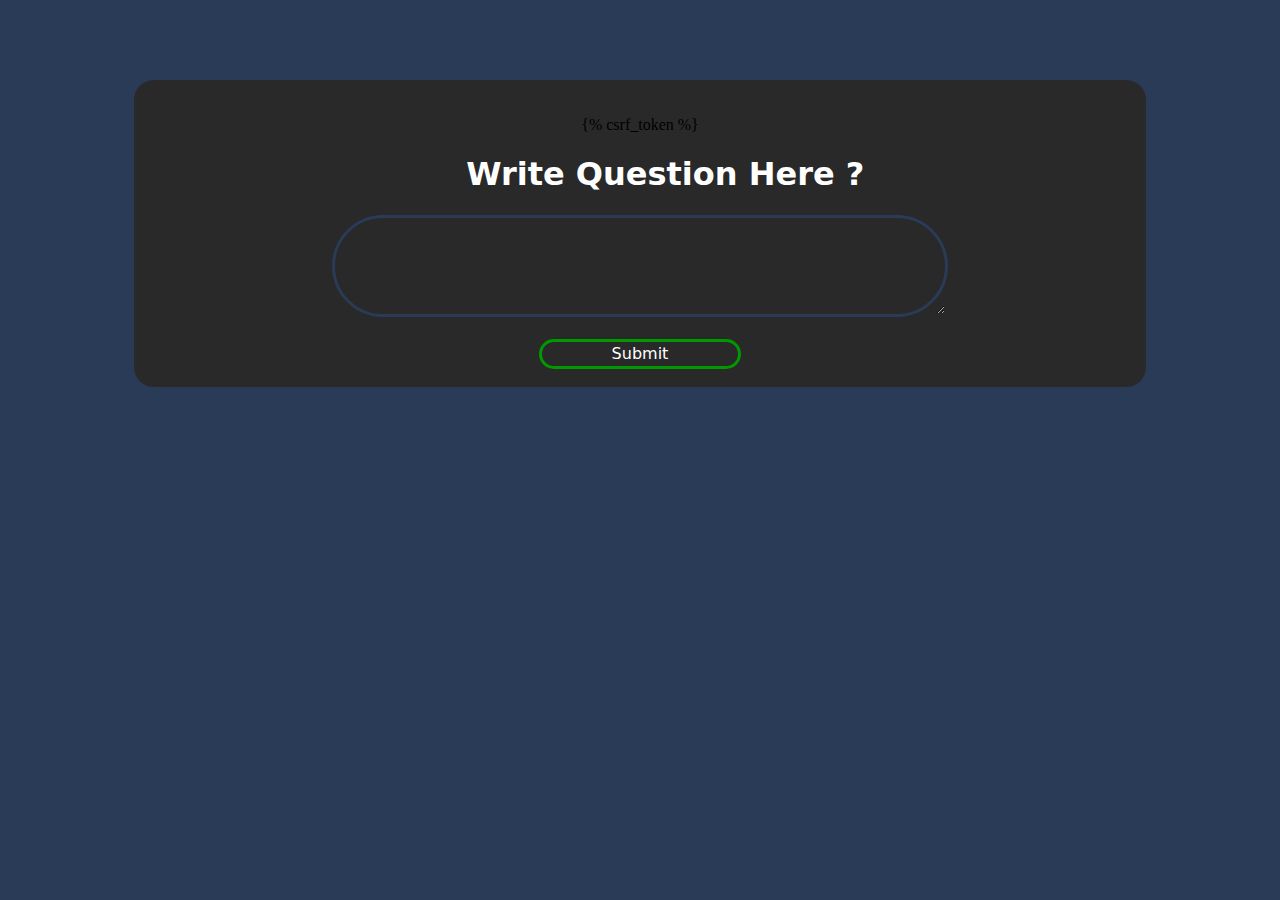
<file: webapp/templates/askquestion.html>
<!DOCTYPE html>
<style>
 #box {
    width: 80%;
    background-color: #292929;
    border-radius: 20px;
    position: relative;
  }

  #txt {
    font-family: "Sans";
    color: white;
    position: relative;
    margin-left: 5%;
  }

  .field {
    border-radius: 55px;
    border: 3px #2a3b57 solid;
    text-align: center;
    font-family: "Sans";
    width: 60%;
    height: 20%;
    position: relative;
    font-size: 1.2em;
    outline: none;
    background: transparent;
    color: white;
  }


  ::placeholder {
    color: white;
  }

  .field:hover {
    width: 70%;
    transition: .5s ease-in-out;
    border: 3px #50ad67 solid;
    cursor: default;
  }

  body {
    background-color: #2a3b57;
  }


  .field:focus {
    width: 70%;
    border: 3px #50ad67 solid;
  }

  .details {
    border-radius: 40px;
    border: 3px #50ad67 solid;
    background: transparent;
    width: 90%;
    color: white;
    font-family: "Sans";
    text-align: left;
    font-size: 1em;
    outline: none;
  }

  .button-view {
      width: 20%;
      height: 30px;
      position: relative;
      border-radius: 40px;
      border: 3px #009900 solid;
      background: transparent;
      color: white;
      font-family: "Sans";
      font-size: 1em;
      outline: none;
    }

    .button-view:hover {
      cursor: pointer;
      background: #009900;
      transition: .2s;
    }
</style>
<html>

<head>
  <meta charset="utf-8">
  <meta http-equiv="X-UA-Compatible" content="IE=edge">
  <title>User Question</title>
  <meta name="description" content="">
  <meta name="viewport" content="width=device-width, initial-scale=1">
  <meta name="viewport" content="width=device-width, initial-scale=1, shrink-to-fit=no">
</head>

<body>
  <center>
    <br><br><br><br>
    <div id="box">
      <form Method="POST">
        <br><br>
        {% csrf_token %}
        <h1 id="txt">Write Question Here ?</h1>

        <textarea name ='question' id="w3review" name="w3review" rows="4" cols="50" class="field" style="overflow:hidden">
        
            </textarea><br><br>
        <button class="button-view">Submit</button>
        <br><br>
    </div>
    </form>
</body>

</html>
</file>
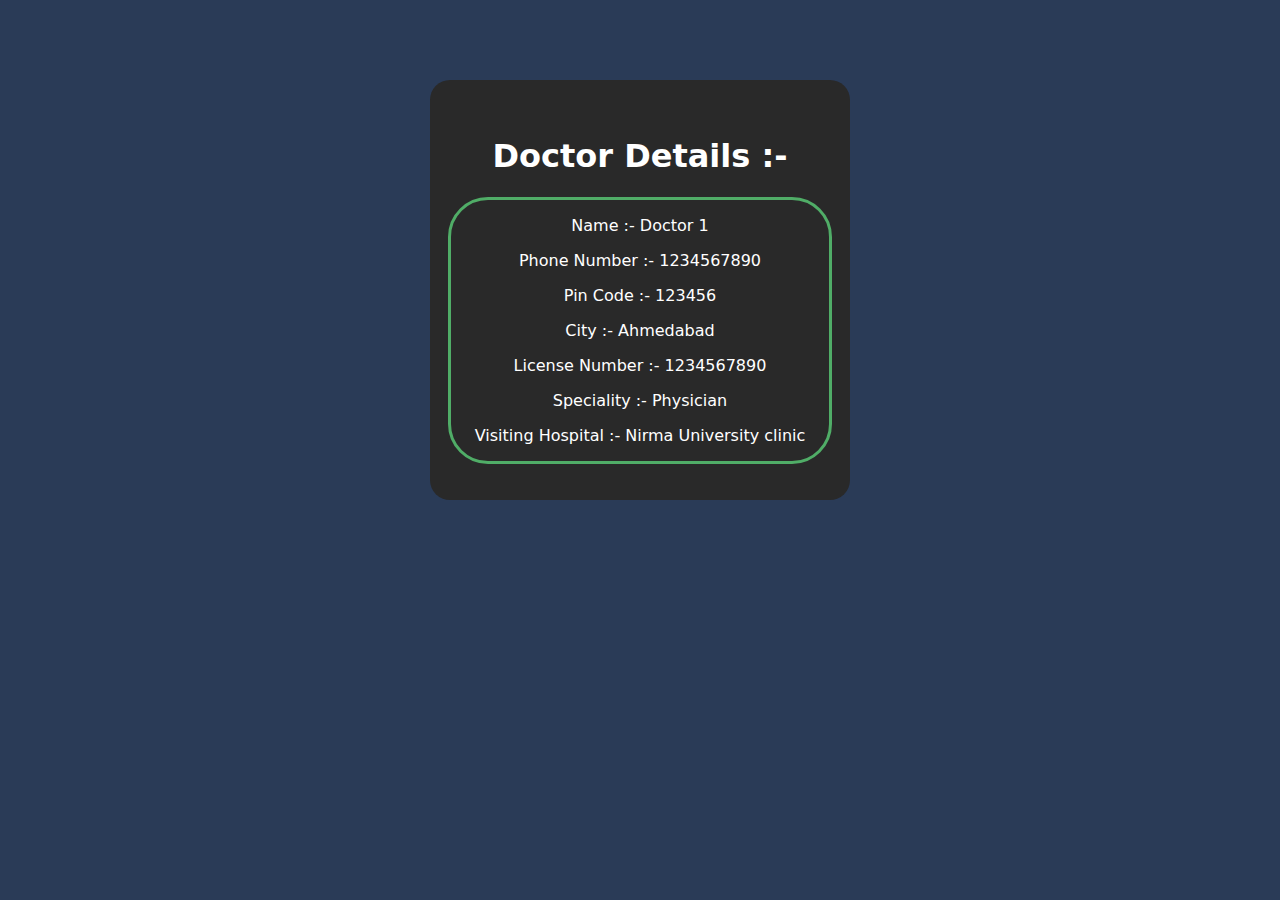
<file: webapp/templates/dr_details - Copy.html>
<!DOCTYPE html>
<style>
#box {
    width: 420px;
    background-color: #292929;
    border-radius: 20px;
    position: relative;
  }
  
  #txt{
    font-family: "Sans";
    color: white;
    position: relative;
  }
  
  .field {
    border-radius: 55px;
    border: 3px #2a3b57 solid;
    text-align: center;
    font-family: "Sans";
    width: 170px;
    height: 25px;
    position: relative;
    font-size: 1.2em;
    outline: none;
    background:transparent;
    color: white;
  }
  
  
  ::placeholder{
    color: white;
  }
  
  .field:hover {
    width: 300px;
    transition: .5s ease-in-out;
    border: 3px #50ad67 solid;
    cursor: default;
  }
  
  body {
    background-color: #2a3b57;
  }
  
  
  .field:focus {
     width: 350px;
    border: 3px #50ad67 solid;
  }

  .details{
    
    border-radius: 40px;
    border: 3px #50ad67 solid;
    background: transparent;
    width: 90%;
    color: white;
    font-family: "Sans";
    position: relative;
    font-size: 1em;
    outline: none;
  }
</style>
<html>

<head>
    <meta charset="utf-8">
    <meta http-equiv="X-UA-Compatible" content="IE=edge">
    <title>Doctor Form</title>
    <meta name="description" content="">
    <meta name="viewport" content="width=device-width, initial-scale=1">
    <meta name="viewport" content="width=device-width, initial-scale=1, shrink-to-fit=no">
</head>

<body>
    <center>
        <br><br><br><br>
        <div id="box">
            <form Method="POST" > 
            <br><br>
            <h1 id="txt">Doctor Details :-</h1>
            <div class="details">
                <p>Name :- Doctor 1</p>
                <p>Phone Number :- 1234567890</p>
                <p>Pin Code :- 123456</p>
                <p>City :- Ahmedabad</p>
                <p>License Number :- 1234567890</p>
                <p>Speciality :- Physician</p>
                <p>Visiting Hospital :- Nirma University clinic</p>
            </div>
            <br><br>
        </div>
        </form>
</body>

</html>
</file>
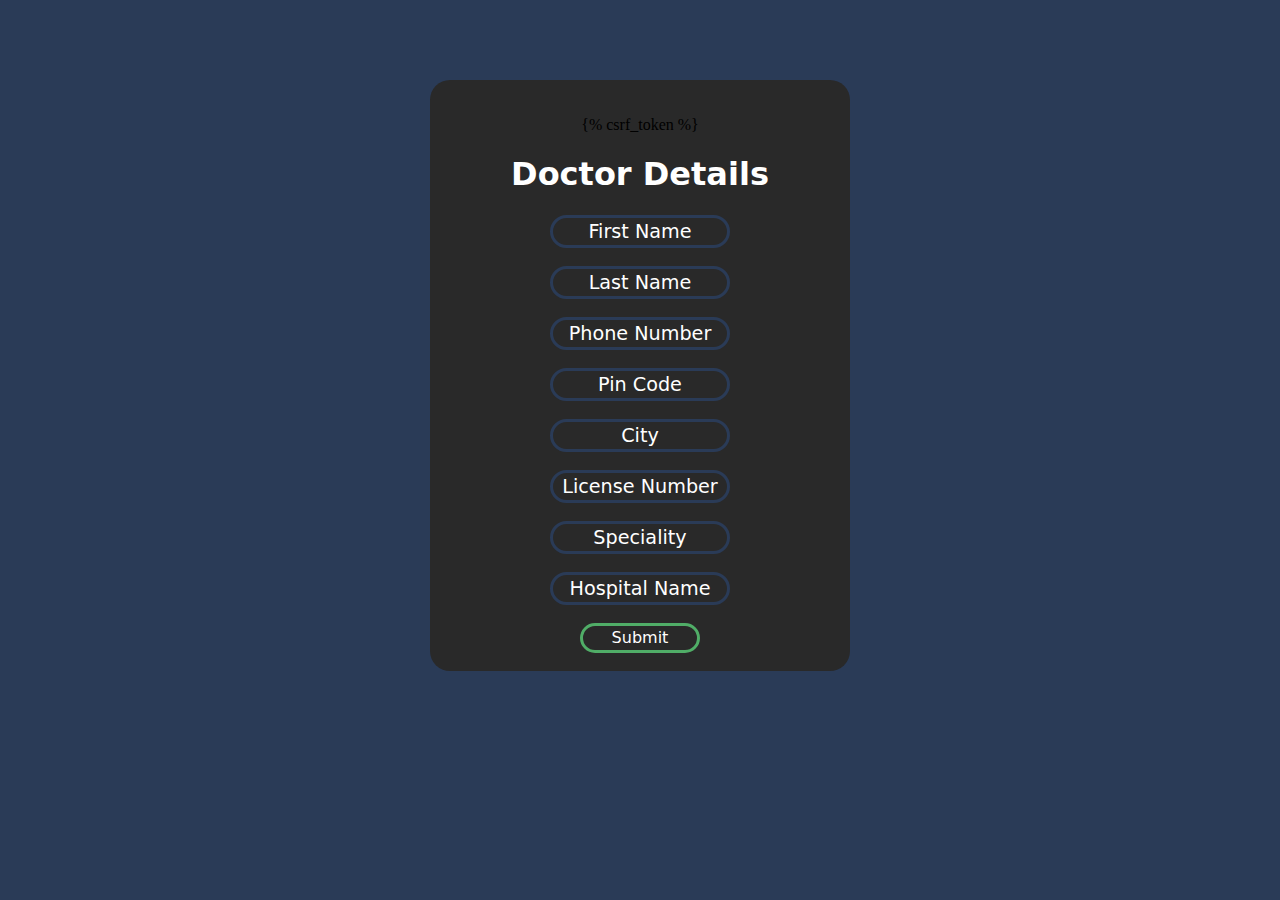
<file: webapp/templates/dr_form.html>
<!DOCTYPE html>
<style>
  #box {
    width: 420px;
    background-color: #292929;
    border-radius: 20px;
    position: relative;
  }

  #txt {
    font-family: "Sans";
    color: white;
    position: relative;
  }

  .field {
    border-radius: 55px;
    border: 3px #2a3b57 solid;
    text-align: center;
    font-family: "Sans";
    width: 170px;
    height: 25px;
    position: relative;
    font-size: 1.2em;
    outline: none;
    background: transparent;
    color: white;
  }


  ::placeholder {
    color: white;
  }

  .field:hover {
    width: 300px;
    transition: .5s ease-in-out;
    border: 3px #50ad67 solid;
    cursor: default;
  }

  body {
    background-color: #2a3b57;
  }


  .field:focus {
    width: 350px;
    border: 3px #50ad67 solid;
  }

  #button-usr {
    width: 120px;
    height: 30px;
    border-radius: 40px;
    border: 3px #50ad67 solid;
    background: transparent;
    color: white;
    font-family: "Sans";
    position: relative;
    font-size: 1em;
    outline: none;
  }

  #button-usr:hover {
    cursor: pointer;
    background: #50ad67;
    transition: .2s;
  }
</style>
<html>

<head>
  <meta charset="utf-8">
  <meta http-equiv="X-UA-Compatible" content="IE=edge">
  <title>Doctor Form</title>
  <meta name="description" content="">
  <meta name="viewport" content="width=device-width, initial-scale=1">
  <meta name="viewport" content="width=device-width, initial-scale=1, shrink-to-fit=no">
</head>

<body>
  <center>
    <br><br><br><br>
    <div id="box">
      <form Method="POST">
        <br><br>
        {% csrf_token %}
        <h1 id="txt">Doctor Details</h1>

        <input placeholder="First Name" type="text" title="Username." id="firstname" class="field"></input>
        <br><br>
        <input placeholder="Last Name" type="text" title="LastName." id="lastname" class="field"></input>
        <br><br>
        <input placeholder="Phone Number" type="tel" title="Phone" id="Phone" class="field" pattern="[0-9]*" name=phno
          maxlength="10"></input>
        <br><br>
        <input placeholder="Pin Code" id="zip" name="zip" type="text" pattern="[0-9]*" maxlength="6" class="field">
        <br><br>
        <input placeholder="City" type="text" title="City." id="City" class="field"></input>
        <br><br>
        <input placeholder="License Number" id="License" name="lno" type="text" pattern="[0-9]*" maxlength="19"
          class="field">
        <br><br>
        <input placeholder="Speciality" type="text" title="Speciality" name="sp" class="field"></input>
        <br><br>
        <input placeholder="Hospital Name" type="text" title="Cname" id="Cname" class="field"></input>
        <br><br>
        <button id="button-usr">Submit</button>
        <br><br>
    </div>
    </form>
</body>

</html>
</file>
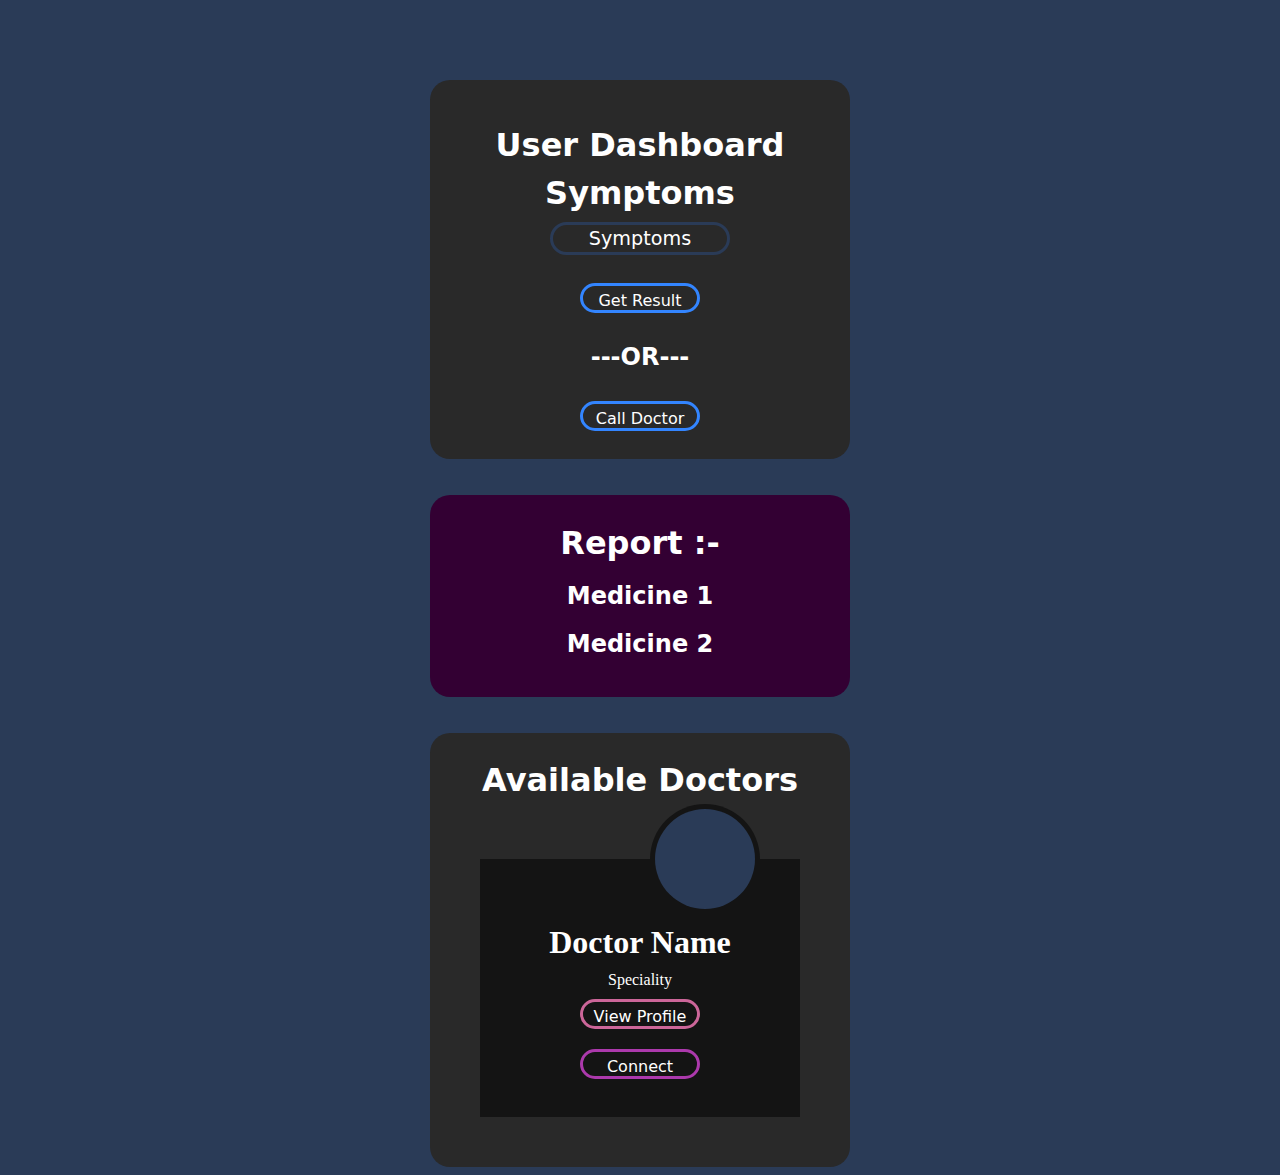
<file: webapp/templates/user_dashboard - Copy.html>
<!DOCTYPE html>
<html>

<head>
    <meta charset="utf-8">
    <meta http-equiv="X-UA-Compatible" content="IE=edge">
    <title>User Dashboard</title>
    <meta name="description" content="">
    <meta name="viewport" content="width=device-width, initial-scale=1">
    <style>
        #box {
    width: 420px;
    background-color: #292929;
    border-radius: 20px;
    position: relative;
  }
  
  #Services{
  display:flex;
  justify-content:center;
  flex-wrap:wrap;
}
.ServicesWrapper{
  margin: 20px 50px;
  display:flex;
  width: 90%;
  height:210px;
  background-color:#0f0f0fcc;
}
.Circle:before{
  position:absolute;
  content:"";
  min-width: 100px;
  height: 100px;
  border-radius:50%;
  background-color:#2a3b57;
  top:5%;
  right:-90%;
}
.Circle{
  display:inline-block;
  position:relative;
  content:"";
  width: 55px;
  height: 110px;
  border-radius:110px 0px 0px 110px;
  background: #0f0f0fcc;
  top:20%;
  right:11%;
}
.Info{
  display:block;
  max-width:400px;
}
h1{
  color:white;
  margin:10px 5px;
}
p{
  color:white;
  margin:0px 5px;
}
button, input[type="submit"], input[type="reset"] {
	background: #4483b4;
	color: white;
	border: none;
	padding: 5px 10px;
	font: inherit;
	cursor: pointer;
	outline: inherit;
  margin:10px 5px;
}

  .Circle:before{
    position:absolute;
  content:"";
  min-width: 100px;
  height: 100px;
  border-radius:50%;
  background-color:#2a3b57;
  top:10%;
  right:5%;
  }
  .Circle{
    display:flex;
    position:relative;
    content:"";
    width: 110px;
    height: 55px;
    border-radius:110px 110px  0px 0px ;
    background: #0f0f0fcc;
    left:65px;
    top:-55px;
  }
  .ServicesWrapper{
  margin: 50px 50px;
  display:block;
  min-width:250px;
  height:auto;
  background-color:#0f0f0fcc;
}
  .Info{
  display:block;
  margin: 10px;
  margin-top:10px
}

  #Report {
    width: 420px;
    background-color: #330033;
    border-radius: 20px;
    font-family: "Sans";
    outline: none;
    color: white;
    position: relative;
  }

  #txt{
    font-family: "Sans";
    color: white;
  }
  
  .field {
    border-radius: 55px;
    border: 3px #2a3b57 solid;
    text-align: center;
    font-family: "Sans";
    width: 170px;
    height: 25px;
    font-size: 1.2em;
    outline: none;
    position: relative;
    background:transparent;
    color: white;
  }
  
  
  ::placeholder{
    color: white;
  }
  
  .field:hover {
    width: 300px;
    transition: .5s ease-in-out;
    position: relative;
    border: 3px #3385ff solid;
    cursor: default;
  }
  
  body {
    background-color: #2a3b57;
  }
  
  
  .field:focus {
     width: 350px;
    border: 3px #3385ff solid;
  }

  #button-usr {
    width: 120px;
    height: 30px;
    position: relative;
    border-radius: 40px;
    border: 3px #3385ff solid;
    background: transparent;
    color: white;
    font-family: "Sans";
    font-size: 1em;
    outline: none;
  }
  
  #button-usr:hover {
    cursor: pointer;
    background: #3385ff;
    transition: .2s;
  }

  .button-view {
    width: 120px;
    height: 30px;
    position: relative;
    border-radius: 40px;
    border: 3px #cc6699 solid;
    background: transparent;
    color: white;
    font-family: "Sans";
    font-size: 1em;
    outline: none;
  }
  
  .button-view:hover {
    cursor: pointer;
    background: #cc6699;
    transition: .2s;
  }
   
  .button-connect {
    width: 120px;
    height: 30px;
    position: relative;
    border-radius: 40px;
    border: 3px #ac39ac solid;
    background: transparent;
    color: white;
    font-family: "Sans";
    font-size: 1em;
    outline: none;
  }
  
  .button-connect:hover {
    cursor: pointer;
    background: #ac39ac;
    transition: .2s;
  } 
    </style>
    <meta name="viewport" content="width=device-width, initial-scale=1, shrink-to-fit=no">
</head>

<body>
    <center>
        <br><br><br><br>
        <div id="box">
            <br><br>
            <h1 id="txt">User Dashboard</h1>          
            <h1 id="txt">Symptoms</h1>
            
            <input placeholder="Symptoms" type="text" title="Symptoms." id="Symptoms" class="field"></input>
            <br><br>
            <button id="button-usr">Get Result</button>
            <h2 id="txt">---OR---</h2>
            <button id="button-usr">Call Doctor</button>
            <br><br>
        </div>
        <br><br>
        <div id="Report">
          <br>
          <h1 id="txt">Report :-</h1>  
            <!--whole h2 tag in for loop to display medicine results--> 
            <h2 id="txt">Medicine 1</h2> 
            <h2 id="txt">Medicine 2</h2>
            <br> 
        </div>
        <br><br>
        <div id="box">
          <br>
          <h1 id="txt">Available Doctors</h1>   
          <!--whole section tag in for loop to create labels-->
          <section id="Services">
            <div class="ServicesWrapper">
              <div class="Circle">  
              </div>
              <div class="Info">
                <h1>Doctor Name </h1>
                <p>
                   Speciality
                </p>
                <button class="button-view" id="view">
                  View Profile
                </button>
                <br>
                <button class="button-connect" id="connect">
                  Connect
                </button>
                <br><br>
              </div>
            </div>
          </section>
          
        </div>
</body>

</html>
</file>
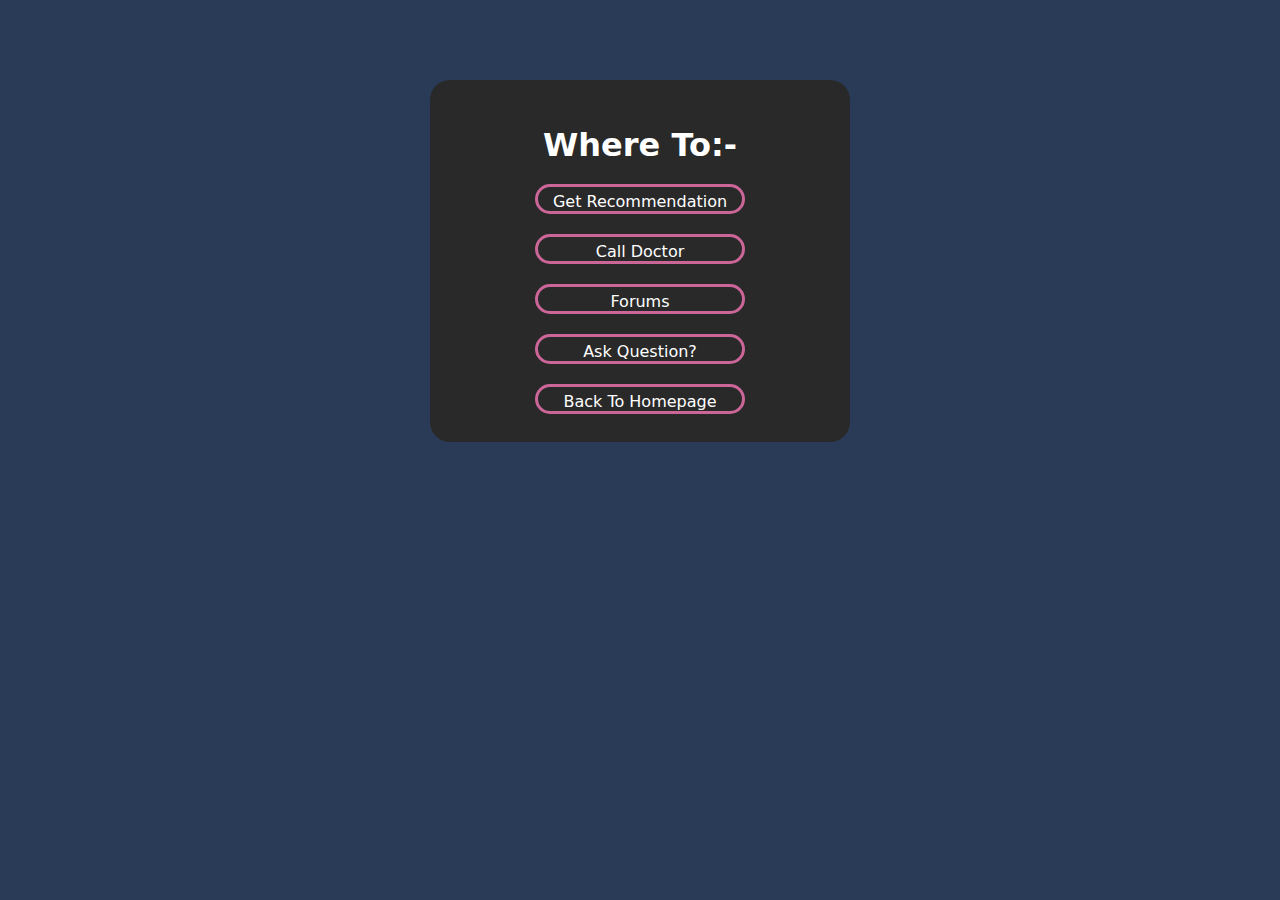
<file: webapp/templates/user_dashboard.html>
<!DOCTYPE html>
<html>

<head>
  <meta charset="utf-8">
  <meta http-equiv="X-UA-Compatible" content="IE=edge">
  <title>User Dashboard</title>
  <meta name="description" content="">
  <meta name="viewport" content="width=device-width, initial-scale=1">
  <style>
    #box {
      width: 420px;
      background-color: #292929;
      border-radius: 20px;
      position: relative;
    }

    #Services {
      display: flex;
      justify-content: center;
      flex-wrap: wrap;
    }

    .ServicesWrapper {
      margin: 20px 50px;
      display: flex;
      width: 90%;
      height: 210px;
      background-color: #0f0f0fcc;
    }

    .Circle:before {
      position: absolute;
      content: "";
      min-width: 100px;
      height: 100px;
      border-radius: 50%;
      background-color: #2a3b57;
      top: 5%;
      right: -90%;
    }

    .Circle {
      display: inline-block;
      position: relative;
      content: "";
      width: 55px;
      height: 110px;
      border-radius: 110px 0px 0px 110px;
      background: #0f0f0fcc;
      top: 20%;
      right: 11%;
    }

    .Info {
      display: block;
      max-width: 400px;
    }

    h1 {
      color: white;
      margin: 10px 5px;
    }

    p {
      color: white;
      margin: 0px 5px;
    }

    button,
    input[type="submit"],
    input[type="reset"] {
      background: #4483b4;
      color: white;
      border: none;
      padding: 5px 10px;
      font: inherit;
      cursor: pointer;
      outline: inherit;
      margin: 10px 5px;
    }

    img {
    border-radius: 50%;
}

    .ServicesWrapper {
      margin: 50px 50px;
      display: block;
      min-width: 250px;
      height: auto;
      background-color: #0f0f0fcc;
    }

    .Info {
      display: block;
      margin: 10px;
      margin-top: 10px
    }

    #Report {
      width: 420px;
      background-color: #330033;
      border-radius: 20px;
      font-family: "Sans";
      outline: none;
      color: white;
      position: relative;
    }

    #txt {
      font-family: "Sans";
      color: white;
    }

    .field {
      border-radius: 55px;
      border: 3px #2a3b57 solid;
      text-align: center;
      font-family: "Sans";
      width: 170px;
      height: 25px;
      font-size: 1.2em;
      outline: none;
      position: relative;
      background: transparent;
      color: white;
    }


    ::placeholder {
      color: white;
    }

    .field:hover {
      width: 300px;
      transition: .5s ease-in-out;
      position: relative;
      border: 3px #3385ff solid;
      cursor: default;
    }

    body {
      background-color: #2a3b57;
    }


    .field:focus {
      width: 350px;
      border: 3px #3385ff solid;
    }

    

    .button-view {
      width: 50%;
      height: 30px;
      position: relative;
      border-radius: 40px;
      border: 3px #cc6699 solid;
      background: transparent;
      color: white;
      font-family: "Sans";
      font-size: 1em;
      outline: none;
    }

    .button-view:hover {
      cursor: pointer;
      background: #cc6699;
      transition: .2s;
    }

    .button-connect {
      width: 120px;
      height: 30px;
      position: relative;
      border-radius: 40px;
      border: 3px #ac39ac solid;
      background: transparent;
      color: white;
      font-family: "Sans";
      font-size: 1em;
      outline: none;
    }

    .button-connect:hover {
      cursor: pointer;
      background: #ac39ac;
      transition: .2s;
    }

    a {
      color: inherit;
      text-decoration: none;
    }
  </style>
  <meta name="viewport" content="width=device-width, initial-scale=1, shrink-to-fit=no">
</head>

<body>
  <center>
    <br><br><br><br>
    <div id="box">
      <br><br>
      <h1 id="txt">Where To:-</h1>
      <button type=submit class="button-view"><a href='recommendation'>Get Recommendation</a></button><br>
      <button type=submit class="button-view"><a href='doctors'>Call Doctor</a></button><br>
      <button type=submit class="button-view"><a href='forum'>Forums</a></button><br>
      <button type=submit class="button-view"><a href='createQuestion'>Ask Question?</a></button><br>
      <button type=submit class="button-view"><a href='/'>Back To Homepage</a></button><br><br>
    </div>
    <br><br>
</body>

</html>
</file>
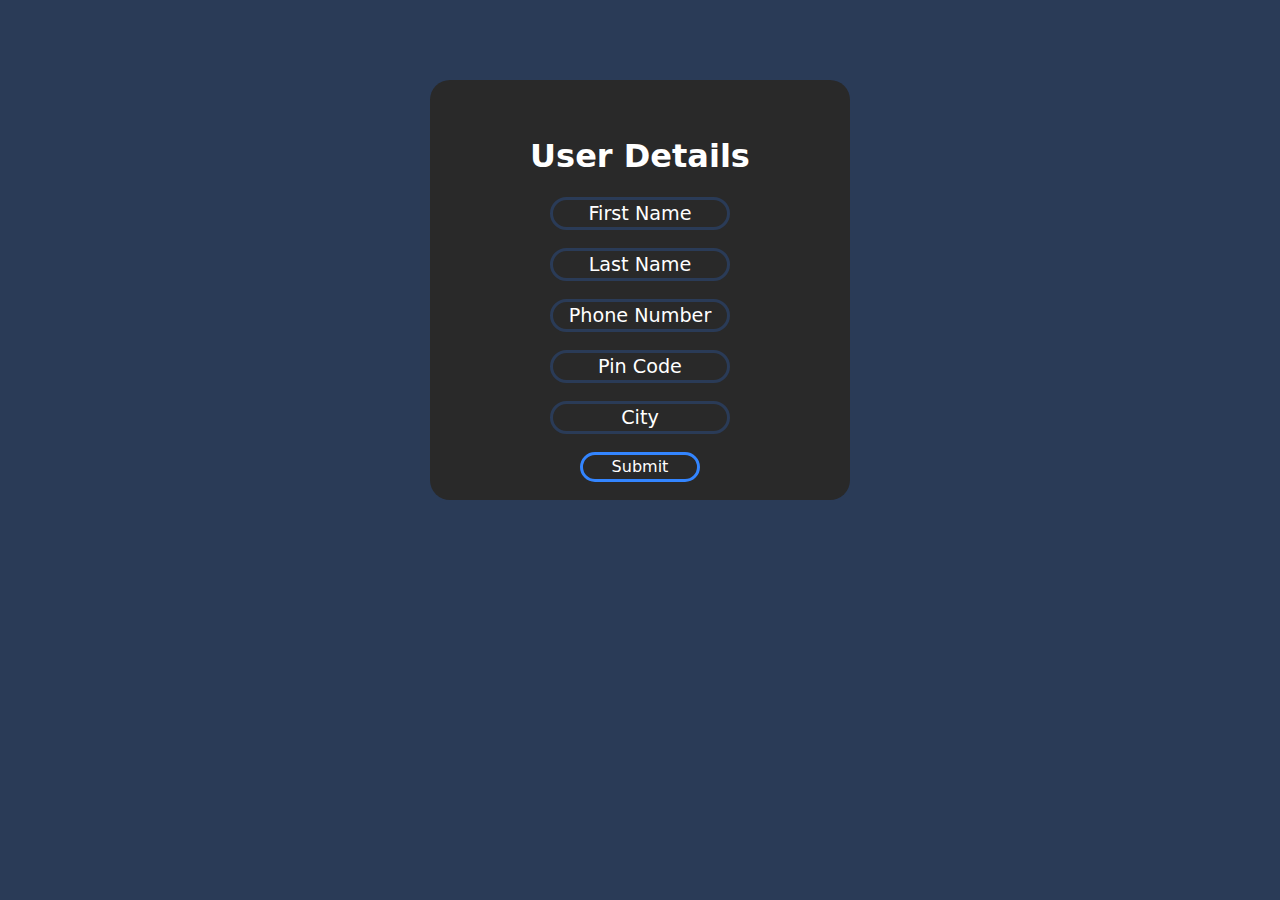
<file: webapp/templates/user_form.html>
<!DOCTYPE html>
<html>

<head>
  <meta charset="utf-8">
  <meta http-equiv="X-UA-Compatible" content="IE=edge">
  <title>User Form</title>
  <meta name="description" content="">
  <meta name="viewport" content="width=device-width, initial-scale=1">
  <style>
    #box {
      width: 420px;
      background-color: #292929;
      border-radius: 20px;
      position: relative;
    }

    #txt {
      font-family: "Sans";
      color: white;
      position: relative;
    }

    .field {
      border-radius: 55px;
      border: 3px #2a3b57 solid;
      text-align: center;
      font-family: "Sans";
      width: 170px;
      height: 25px;
      position: relative;
      font-size: 1.2em;
      outline: none;
      background: transparent;
      color: white;
    }


    ::placeholder {
      color: white;
    }

    .field:hover {
      width: 300px;
      transition: .5s ease-in-out;
      border: 3px #3385ff solid;
      cursor: default;
    }

    body {
      background-color: #2a3b57;
    }


    .field:focus {
      width: 350px;
      border: 3px #3385ff solid;
    }

    #button-usr {
      width: 120px;
      height: 30px;
      position: relative;
      border-radius: 40px;
      border: 3px #3385ff solid;
      background: transparent;
      color: white;
      font-family: "Sans";
      font-size: 1em;
      outline: none;
    }

    #button-usr:hover {
      cursor: pointer;
      background: #3385ff;
      transition: .2s;
    }
  </style>
  <meta name="viewport" content="width=device-width, initial-scale=1, shrink-to-fit=no">
</head>

<body>
  <center>
    <br><br><br><br>
    <div id="box">

      <br><br>

      <h1 id="txt">User Details</h1>

      <input placeholder="First Name" type="text" title="Username." id="firstname" class="field"></input>
      <br><br>
      <input placeholder="Last Name" type="text" title="LastName." id="lastname" class="field"></input>
      <br><br>
      <input placeholder="Phone Number" type="tel" title="Phone." id="Phone" class="field"></input>
      <br><br>
      <input placeholder="Pin Code" id="zip" name="zip" type="text" pattern="[0-9]*" maxlength="6" class="field">
      <br><br>
      <input placeholder="City" type="text" title="City." id="City" class="field"></input>
      <br><br>
      <button id="button-usr">Submit</button>
      <br><br>
    </div>

</body>

</html>
</file>
